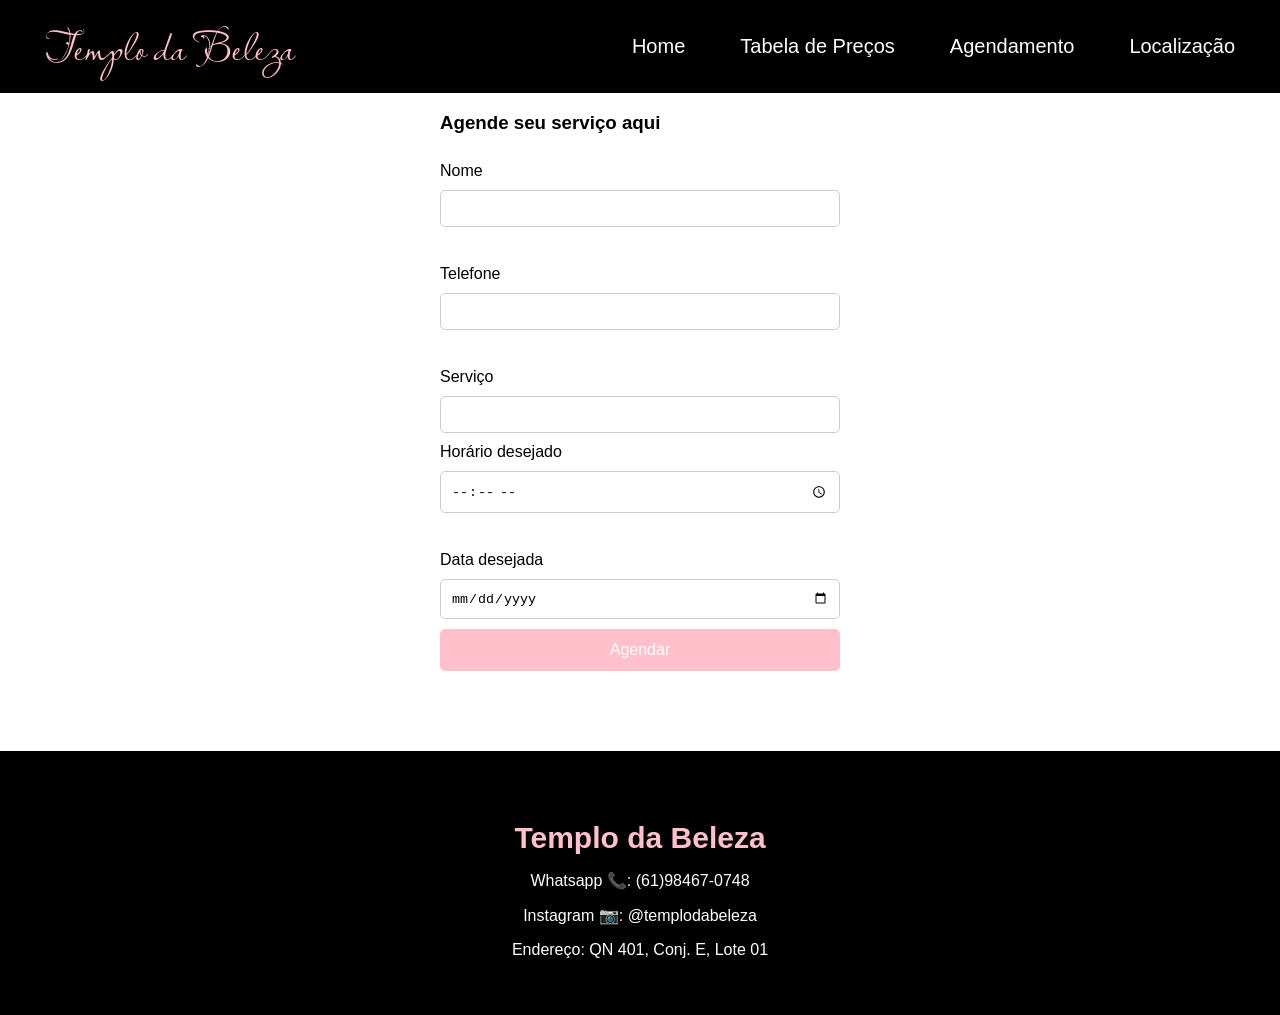
<file: agendamento.html>
<!DOCTYPE html>
<html lang="pt-br">
<head>
    <meta charset="UTF-8">
    <meta name="viewport" content="width=device-width, initial-scale=1.0">
    <title>Templo da Beleza</title>
    <link rel="stylesheet" href="index.css">
    <link href="https://fonts.googleapis.com/css2?family=Parisienne&display=swap" rel="stylesheet">
    <link href="https://fonts.googleapis.com/css2?family=Lavishly+Yours&display=swap" rel="stylesheet">
    <link href="https://fonts.googleapis.com/css2?family=Poppins:wght@300;400;600&display=swap" rel="stylesheet">
    
</head>

<body>

    <div class="navbar">
<div class="logo">Templo da Beleza</div>

<div class="menu">
<a href="index.html">Home</a>
<a href="tabela.html">Tabela de Preços</a>
<a href="agendamento.html">Agendamento</a>
<a href="localizacao.html">Localização</a>

</div>

</div>

</body>

<form>

    <h3> Agende seu serviço aqui </h3>

    <label>Nome</label>
    <input type="text">
    <br>

    <label> Telefone</label>
    <input type="tel">

    <br>

    
    <label> Serviço</S></label>
    <input type="text">

    <label>Horário desejado </label> 
    <input type="time"> 

    <br>

    <label>Data desejada </label> 
    <input type="date"> 

    <button type="submit"> Agendar </button>
</form>

<footer class="rodape">

    <h3>Templo da Beleza</h3>

    <p> Whatsapp 📞: (61)98467-0748</p>
    <p> Instagram 📷: @templodabeleza</p>
    <p> Endereço: QN 401, Conj. E, Lote 01 </p>



</footer>

</html>
</file>
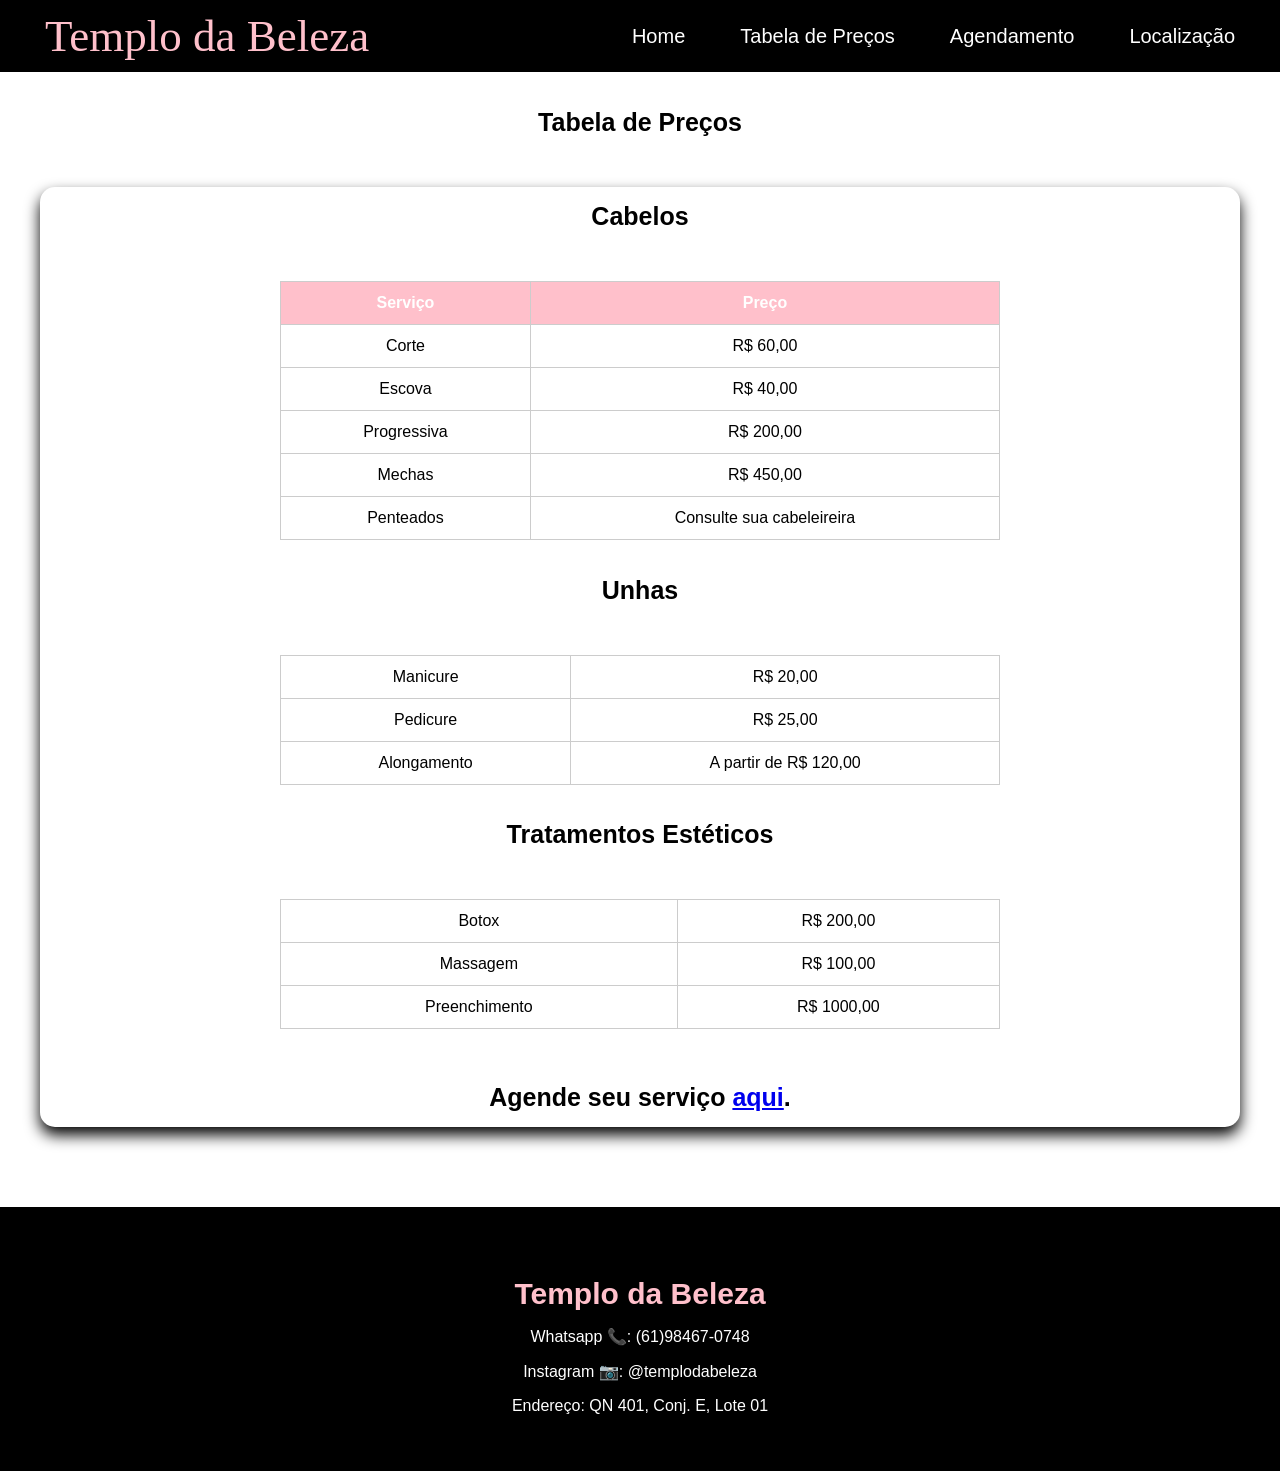
<file: tabela.html>
<!DOCTYPE html>
<html lang="pt-br">
<head>
<meta charset="UTF-8">
<meta name="viewport" content="width=device-width, initial-scale=1.0">
<title>Agendamentos</title>
<link rel="stylesheet" href="index.css">
</head>

<body>

<div class="navbar">
<div class="logo">Templo da Beleza</div>

<div class="menu">
<a href="index.html">Home</a>
<a href="tabela.html">Tabela de Preços</a>
<a href="agendamento.html">Agendamento</a>
<a href="localizacao.html">Localização</a>
</div>
</div>


<h2>Tabela de Preços</h2>

<section class="tabela-precos">

    <h2>Cabelos</h2>

<table>

<tr>
<th>Serviço</th>
<th>Preço</th>
</tr>

<tr>
<td>Corte</td>
<td>R$ 60,00</td>
</tr>

<tr>
<td>Escova</td>
<td>R$ 40,00</td>
</tr>

<tr>
<td>Progressiva</td>
<td>R$ 200,00</td>
</tr>

<tr>
<td>Mechas</td>
<td>R$ 450,00</td>
</tr>

<tr>
<td>Penteados</td>
<td>Consulte sua cabeleireira</td>
</tr>

</table>

<h2> Unhas</h2>

<table> 
<tr>
<td>Manicure</td>
<td>R$ 20,00</td>
</tr>

<tr>
<td>Pedicure</td>
<td>R$ 25,00</td>
</tr>

<tr>
<td>Alongamento</td>
<td>A partir de R$ 120,00</td>
</tr>

</table>

<h2> Tratamentos Estéticos </h2>
<table> 
<tr>
<td>Botox</td>
<td>R$ 200,00</td>
</tr>

<tr>
<td>Massagem</td>
<td>R$ 100,00</td>
</tr>

<tr>
<td>Preenchimento</td>
<td>R$ 1000,00</td>
</tr>
</table>

<br>

<h2> Agende seu serviço <a href="agendamento.html">aqui</a>. </h2>

</section>

<footer class="rodape">

    <h3>Templo da Beleza</h3>

    <p> Whatsapp 📞: (61)98467-0748</p>
    <p> Instagram 📷: @templodabeleza</p>
    <p> Endereço: QN 401, Conj. E, Lote 01 </p>



</footer>






</body>
</html>
</file>
<file: index.css>
body {
    margin: 0;
    padding: 0;
    font-family: Arial, Helvetica, sans-serif;

}

.navbar {
    display: flex;
    justify-content: space-between;
    align-items: center;
    background-color: black;
    padding: 10px 45px;

}

.menu {
    display: flex;
    gap: 25px;
}

.logo {
    font-family: 'Lavishly Yours', cursive;
    font-size: 45px;
    color: pink;

    
}

.menu a {
    color: white;
    text-decoration: none;
    margin-left: 30px;
    font-size: 20px;
}

.menu a:hover {
    text-decoration: underline;
    color: pink;
}

h1 {
    font-family: 'Poppins', cursive;
    font-size: 45px;
    text-align: center;
    margin-bottom: 60px;
}

.servicos{
    justify-content: center;
    gap: 40px;
    margin-bottom: 150px;
    margin-top: 50px;
}

.servicos h2{
    text-align: center;
    font-size: px;
    margin-bottom: 40px;
}

.cards{
    display: flex;
    justify-content: center;
    gap: 25px;
}

.card{

    width: 320px;
    background-color: white;
    padding: 40px;
    text-align: center;
    border-radius: 10px;
    box-shadow: 0px 8px 20px rgba(0,0,0,1);
    margin-top: 35px;

    position: relative; 
    width: 320px;
    padding: 40px;
    background-color: white;
    border-radius: 12px; 
    box-shadow: 0px 8px 20px rgba(0,0,0,1);
    text-align: center;
    overflow: hidden;

    cursor: pointer;

}


.video-card{
    position: absolute;
    top: 0;
    left: 0;
    width: 100%;
    height: 100%;
    object-fit: cover;
    opacity: 0;
    transition: 0.4s;
    z-index: 0;
}

.card:hover .video-card{
    opacity: 1;
}
.card h3{
    font-size: 35px;
    margin-bottom: 15px;
    position: relative;
    z-index: 2;
}
}

.card p{
    font-family: 'Poppins', sans-serif;
    font-size: 25px;
    color: #666
}

h2{ 
    font-family:'Poppins', sans-serif;
    text-align: center;
    font-size: 25px;
    padding: 15px;
    margin-bottom: 35px;
}


.missao{
    margin-bottom: 30px;
    text-align: center;
    font-family: 'Poppins', sans-serif;
}


.tabela-precos{ 
    border-radius: 15px;
    box-shadow: 0px 8px 15px;
    max-width: 1200px;
    margin: auto;
}

table{
border-collapse: collapse;
width: 60%;
margin: auto;
}

th{
background-color: pink;
color: white;
}

th, td{
border: 1px solid #ccc;
padding: 12px;
text-align: center;
}

.rodape{
background-color: black;
color: white;
text-align: center;
padding: 40px;
margin-top: 80px;
}

.rodape h3{
color: pink;
font-size: 30px;
margin-bottom: 15px;
}

form{
display: flex;
flex-direction: column;
width: 400px;
margin: auto;
gap: 10px;
}

input{
padding: 10px;
border-radius: 5px;
border: 1px solid #ccc;
}

button{
background-color: pink;
border: none;
padding: 12px;
color: white;
font-size: 16px;
border-radius: 5px;
}
</file>
